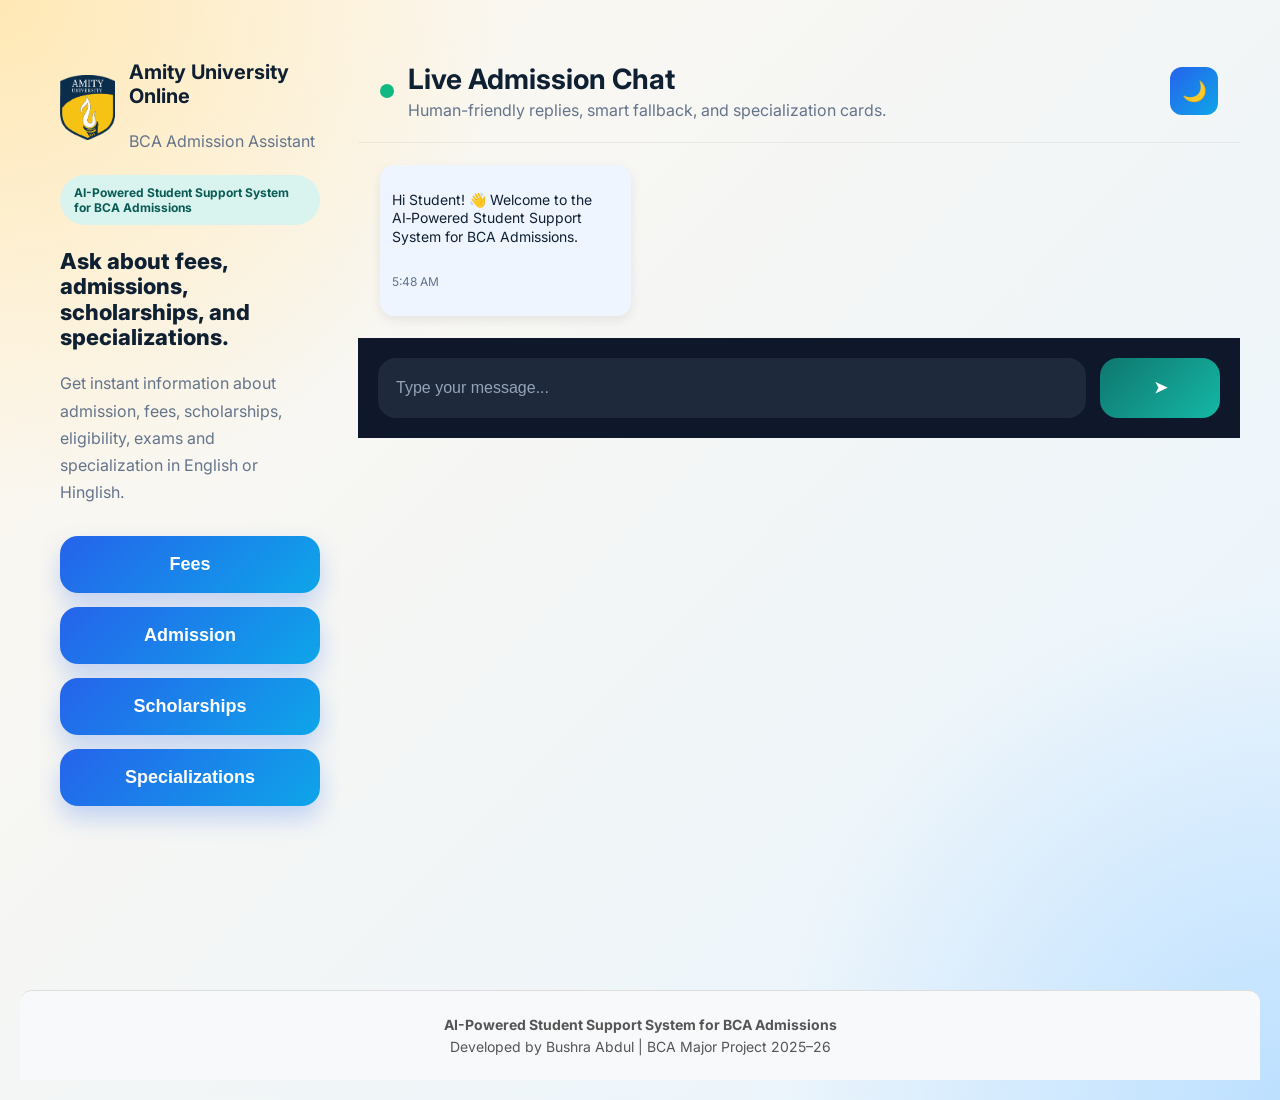
<file: templates/index.html>
<!doctype html>
<html lang="en">
  <head>
    <meta charset="utf-8">
    <meta name="viewport" content="width=device-width, initial-scale=1">
    <title>Amity BCA Admission Assistant</title>
    <link rel="preconnect" href="https://fonts.googleapis.com">
    <link rel="preconnect" href="https://fonts.gstatic.com" crossorigin>
    <link href="https://fonts.googleapis.com/css2?family=Inter:wght@400;500;600;700;800&display=swap" rel="stylesheet">
    <link rel="stylesheet" href="/static/style.css">
  </head>
  <body>
    <div class="page-shell">
      <main class="chat-app">
        <section class="hero-panel sidebar-panel">
          <div class="sidebar-copy">
            <div class="brand">
              <img src="/static/Amity_University_logo.png" class="logo">
              <div>
                <h2>Amity University Online</h2>
                <p>BCA Admission Assistant</p>
              </div>
            </div>

            <span class="eyebrow">AI-Powered Student Support System for BCA Admissions</span>
            <h1>Ask about fees, admissions, scholarships, and specializations.</h1>
            <p>Get instant information about admission, fees, scholarships, eligibility, exams and specialization in English or Hinglish.</p>
          </div>

          <nav class="sidebar-actions" aria-label="Quick topics">
            <button type="button" class="sidebar-btn active" data-topic="fees">Fees</button>
            <button type="button" class="sidebar-btn" data-topic="admission">Admission</button>
            <button type="button" class="sidebar-btn" data-topic="scholarships">Scholarships</button>
            <button type="button" class="sidebar-btn" data-topic="specializations">Specializations</button>
          </nav>
        </section>

        <section class="chat-panel">
          <header class="chat-header">
            <div class="chat-title">
              <div class="status-dot"></div>
              <div>
                <h2>Live Admission Chat</h2>
                <p>Human-friendly replies, smart fallback, and specialization cards.</p>
              </div>
            </div>
            <button id="darkModeToggle" class="dark-mode-toggle" aria-label="Toggle dark mode" title="Toggle dark mode">🌙</button>
          </header>

          <section id="messages" class="messages" aria-live="polite"></section>
          <section id="specializationPanel"
         class="specialization-panel hidden">
          </section>
          <form id="chatForm" class="composer" autocomplete="off">
            <input id="messageInput" type="text" placeholder="Type your message..." required>
            <button id="sendButton" class="quick-btn" type="submit">➤</button>
          </form>
        </section>
      </main>
    </div>

    <script src="/static/script.js"></script>
   <footer class="footer">
    <p><strong>AI-Powered Student Support System for BCA Admissions</strong></p>
    <p>Developed by Bushra Abdul | BCA Major Project 2025–26</p>
</footer>
  </body>
</html>
</file>
<file: static/style.css>
:root{
    --bg1:#fff8ed;
    --bg2:#e7f4ff;

    --glass:rgba(255,255,255,0.78);

    --text:#102033;
    --muted:#64748b;

    --blue1:#2563eb;
    --blue2:#0ea5e9;

    --green:#0f766e;

    --shadow:0 20px 50px rgba(0,0,0,0.12);
}

*{
    margin:0;
    padding:0;
    box-sizing:border-box;
}

body{
    font-family:'Inter',sans-serif;

    min-height:100vh;

    background:
    radial-gradient(circle at top left,#ffe8b5,transparent 30%),
    radial-gradient(circle at bottom right,#bde0ff,transparent 30%),
    linear-gradient(135deg,var(--bg1),var(--bg2));

    color:var(--text);

    display:flex;
    flex-direction:column;
    justify-content:flex-start;
    align-items:stretch;

    overflow-x:hidden;
    overflow-y:auto;  
 padding:20px;
}

.page-shell{
    width:100%;
    min-height:100vh;
    padding:20px;
    box-sizing:border-box;
}
/*Dashboard*/

.chat-app{
    width:100%;
    max-width:1400px;

    min-height:100dvh;
    height:auto;
    
    margin:0 auto;

    display:grid;

    grid-template-columns:300px 1fr;

    gap:18px;

    align-items:start;
}

/* SIDEBAR */

.hero-panel{
    width:100%;
    height:100%;

    overflow:hidden;
    box-sizing: border-box;
    padding:20px;
}

/* BRAND */

.brand{
    display:flex;
    align-items:center;
    gap:14px;
}

.logo{
    width:65px;
    height:65px;
    object-fit:contain;
}

.brand h2{
    font-size:20px;
}

.brand p{
    color:var(--muted);
    margin-top:4px;
}

/* TEXT */

.eyebrow{
    display:inline-block;

    margin-top:20px;

    background:#d9f4ef;

    color:#0b5b55;

    padding:10px 14px;

    border-radius:999px;

    font-size:12px;

    font-weight:700;
}

.hero-panel h1{
    margin-top:24px;

    font-size:22px;

    line-height:1.15;

    max-width:300px;

    overflow-wrap:break-word;

    font-weight:800;
}

.hero-panel p{
    margin-top:20px;

    line-height:1.7;

    color:var(--muted);
}

/* LEFT BUTTONS */

.sidebar-actions{
    margin-top:30px;

    display:flex;
    flex-direction:column;

    gap:14px;
}

.sidebar-btn{
    border:none;

    border-radius:18px;

    padding:18px;

    font-size:18px;

    font-weight:700;

    color:white;

    cursor:pointer;

    background:linear-gradient(135deg,var(--blue1),var(--blue2));

    transition:.3s;

    box-shadow:0 12px 25px rgba(37,99,235,0.25);
}

.sidebar-btn:hover{
    transform:translateY(-3px);
}

/* CHAT PANEL */

.chat-panel{
    width:100%;
    min-width:0;
}

/* HEADER */

.chat-header{
    padding:22px;

    border-bottom:1px solid rgba(0,0,0,0.06);

    display:flex;
    justify-content:space-between;
    align-items:center;
}

.chat-title{
    display:flex;
    gap:14px;
    align-items:center;
}

.status-dot{
    width:14px;
    height:14px;

    border-radius:50%;

    background:#10b981;
}

.chat-title h2{
    font-size:28px;
}

.chat-title p{
    color:var(--muted);
    margin-top:4px;
}

/* CHAT AREA */

.messages{
    flex:1;

    overflow-y:auto;

    overflow-x:hidden;

    padding:22px;

    display:flex;

    flex-direction:column;

    gap:18px;
    
    scroll-behavior:smooth;
}

/* MESSAGE */

.message{
    display:flex;
}

.user-message{
    justify-content:flex-end;
}

.bot-message{
    justify-content:flex-start;
}

.message-bubble{
    padding:8px 12px;
    font-size:14px;
    line-height:1.3;
    border-radius:14px;
    box-shadow:0 4px 12px rgba(0,0,0,0.08);
}
    /* User messages compact flow */
   .user-message .message-bubble {
      max-width:30%;
      white-space: normal;
      word-break: break-word;
}

/* Bot messages preserve line breaks */
   .bot-message .message-bubble {
      max-width:30%;
      white-space: pre-line;
      word-break: break-word;

}



.bot-message .message-bubble{
    background:#eef5ff;
}

.user-message .message-bubble{
    background:#dff7df;
}

/* TIME */

.message-meta{
    margin-top:10px;

    font-size:12px;

    color:#64748b;
}

/* LANGUAGE */

.language-selector{
    display:flex;

    justify-content:center;

    gap:12px;

    padding:16px;
}

.quick-btn{
    border:none;

    border-radius:14px;

    padding:12px 20px;

    color:white;

    font-weight:700;

    cursor:pointer;

    background:linear-gradient(135deg,var(--blue1),var(--blue2));
}

/* DETAIL CARD */

.specialization-detail-card{
    background:white;

    grid-column: 1 / -1;
    margin:0;

    padding:24px;

    border-radius:22px;

    box-shadow:0 10px 30px rgba(0,0,0,0.08);
}

.detail-grid{
    display:grid;
    grid-template-columns:1fr;
    gap:14px;
}

.detail-item{
    display:flex;
    flex-direction:column;
    gap:4px;
}

.detail-item span{
    font-size:13px;
    font-weight:700;
    color:var(--muted);
}

.detail-item strong{
    font-size:16px;
    line-height:1.6;
}

.detail-item-full{
    grid-column:1 / -1;
}

.detail-meta{
    margin-top:14px;
}

.specialization-detail-card h3{
    font-size:32px;
    margin-bottom:16px;
}

.specialization-detail-card p{
    line-height:1.8;
    margin-bottom:12px;
}

/* INPUT */

.composer{
    display:flex;

    gap:14px;

    padding:20px;

    border-top:none;

    background:#0f172a;
}

#messageInput{
    flex:1;

    height:60px;

    border:none;

    border-radius:18px;

    padding:0 18px;

    font-size:16px;

    outline:none;

    background:#1e293b;

    color:white;

    box-shadow:none;
}

#messageInput::placeholder{
    color:#94a3b8;
}

#sendButton{
    width:120px;

    border:none;

    border-radius:18px;

    color:white;

    font-size:16px;

    font-weight:700;

    cursor:pointer;

    background:linear-gradient(135deg,#0f766e,#14b8a6);
}

/* MOBILE */

@media(max-width:900px){

.chat-header
{
    padding:16px;
}

.chat-title h2{
    font-size:20px;
}

.chat-title p{
    font-size:13px;
}

.messages{
    padding:14px;
}

.message-bubble{
    max-width:95% !important;
    padding:14px;
    font-size:14px;
    line-height:1.6
}

.composer{
    padding:14px;
}

#messageInput{
    height:52px;
    font-size:14px;
}

#sendButton{
    width:45px;
    min-width:45px;
    height:45px;
    padding:0;
    font-size:18px;
}

.specialization-panel{
    grid-template-columns:1fr;
    max-height:280px;
}

.spec-card{
    padding:14px;
}

.spec-btn{
    font-size:14px;
    padding:12px;
 }
}

/* DARK MODE */

body.dark-mode{
    background:
    radial-gradient(circle at top left,#1a1a2e,transparent 30%),
    radial-gradient(circle at bottom right,#16213e,transparent 30%),
    linear-gradient(135deg,#0f172a,#111827);

    color:white;
}

body.dark-mode .hero-panel,
body.dark-mode .chat-panel{
    background:rgba(15,23,42,0.92);
}

body.dark-mode .hero-panel h1,
body.dark-mode .chat-title h2,
body.dark-mode .brand h2{
    color:white;
}

body.dark-mode p{
    color:#cbd5e1;
}

body.dark-mode .message-bubble{
    color:white;
}

body.dark-mode .bot-message .message-bubble{
    background:#1e293b;
}

body.dark-mode .user-message .message-bubble{
    background:#134e4a;
}

body.dark-mode #messageInput{
    background:#1e293b;
    color:white;
}

body.dark-mode .specialization-detail-card{
    background:#1e293b;
    color:white;
}

.language-buttons{
    display:flex;
    gap:12px;
    margin-top:18px;
}

.lang-btn{
    border:none;
    padding:10px 22px;
    border-radius:14px;
    cursor:pointer;
    font-weight:600;
    color:white;

    background:linear-gradient(
        135deg,
        #2563eb,
        #0ea5e9
    );

    transition:0.3s;
}

.lang-btn:hover{
    transform:translateY(-2px);
}

.specialization-panel{
    display:grid;

    grid-template-columns:1fr 1fr;

    gap:16px;

    padding:0 20px 20px;

    width:100%;

    overflow-y:auto;

    max-height:320px;
}

.hidden{
    display:none !important;
}

.spec-card{
    background:#ffffff;
    border-radius:18px;

    padding:18px;

    box-shadow:0 6px 20px rgba(0,0,0,0.08);

    transition:0.3s;
}

.spec-card:hover{
    transform:translateY(-4px);
}

.spec-btn{
    width:100%;

    padding:14px;

    border:none;

    border-radius:14px;

    font-size:16px;
    font-weight:600;

    color:white;

    cursor:pointer;

    background:linear-gradient(
        135deg,
        #2563eb,
        #0ea5e9
    );
}

/* Admission link styling */
.admission-link{
    display:inline-block;
    padding:10px 16px;
    background-color:#ff6b35;
    color:#ffffff;
    text-decoration:none;
    border-radius:8px;
    font-weight:700;
    transition:background-color 0.2s ease, transform 0.15s ease;
}
.admission-link:hover{
    background-color:#ff5722;
    transform:translateY(-2px);
}
/* TYPING INDICATOR */
.typing-bubble {
    display: flex;
    align-items: center;
    gap: 3px;
    padding: 16px 20px !important;
}

.dot {
    animation: typing 1.2s infinite;
}

@keyframes typing {
    0%, 100% { opacity: 0.3; }
    50% { opacity: 1; }
}

.dot:nth-child(2) { animation-delay: 0.2s; }
.dot:nth-child(3) { animation-delay: 0.4s; }
/* TYPING INDICATOR - Final Fix */
.typing-bubble {
    display: flex;
    align-items: center;
    gap: 4px;
    padding: 16px 22px !important;
    min-width: 80px;
}

.dot {
    animation: typingDot 1.4s infinite ease-in-out;
    font-weight: bold;
}

@keyframes typingDot {
    0%, 100% { opacity: 0.2; transform: translateY(0); }
    50% { opacity: 1; transform: translateY(-2px); }
}

.dot:nth-child(2) { animation-delay: 0.2s; }
.dot:nth-child(3) { animation-delay: 0.4s; }
/* MOBILE RESPONSIVE FIX */

@media screen and (max-width: 768px){

    body{
        padding:10px;
    }

    .page-shell{
        padding:0;
    }

    .chat-app{
        grid-template-columns:1fr;
        height:auto;
        gap:14px;
    }

    .hero-panel,
    .chat-panel{
        width:100%;
        height:auto;
    }

    .hero-panel h1{
        font-size:24px;
        max-width:100%;
    }

    .hero-panel p{
        font-size:15px;
    }

    .chat-header{
        flex-direction:column;
        align-items:flex-start;
        gap:10px;
    }

    .chat-title h2{
        font-size:22px;
    }

    .chat-title p{
        font-size:14px;
        line-height:1.5;
    }

    .messages{
        padding:14px;
    }

    .message{
        width:100%;
    }

    .message-bubble{
        max-width:95% !important;
        font-size:14px;
        line-height:1.6;
        word-break:break-word;
    }

    .composer{
    display:flex;
    flex-direction:row;
    align-items:center;
    gap:10px;
    padding:14px;
}

   #messageInput{
    flex:1;
    height:58px;
    font-size:18px;
    padding:0 18px;
}

   #sendButton{
    width:50px;
    min-width:50px;
    height:50px;
    padding:0;
    font-size:20px;
}
    .sidebar-actions{
        width:100%;
    }

    .sidebar-btn{
        width:100%;
        font-size:16px;
    }

    .language-buttons{
        flex-wrap:wrap;
    }

    .specialization-panel{
        grid-template-columns:1fr;
        max-height:none;
        padding:10px;
    }

    .specialization-detail-card h3{
        font-size:24px;
    }

    .brand{
        align-items:flex-start;
    }

    .logo{
        width:55px;
        height:55px;
    }

    .dark-mode-toggle{
        width:100%;
    }
}
.dark-mode-toggle{
    border:none;
    background:linear-gradient(135deg,#2563eb,#0ea5e9);
    color:white;
    width:48px;
    height:48px;
    border-radius:12px;
    cursor:pointer;
    font-size:20px;
    display:flex;
    align-items:center;
    justify-content:center;
}
.footer{
    text-align:center;
    padding:20px;
    margin-top:30px;
    background:#f8f9fa;
    border-top:1px solid #ddd;
    color:#555;
    font-size:14px;
    border-radius:12px 12px 0 0;
}

.footer p{
    margin:5px 0;
}

@media screen and (max-width:768px){

    html,
    body{
        width:100%;
        overflow-x:hidden;
    }

    .chat-panel,
    .hero-panel{
        width:100%;
        max-width:100%;
    }
  

}
</file>
